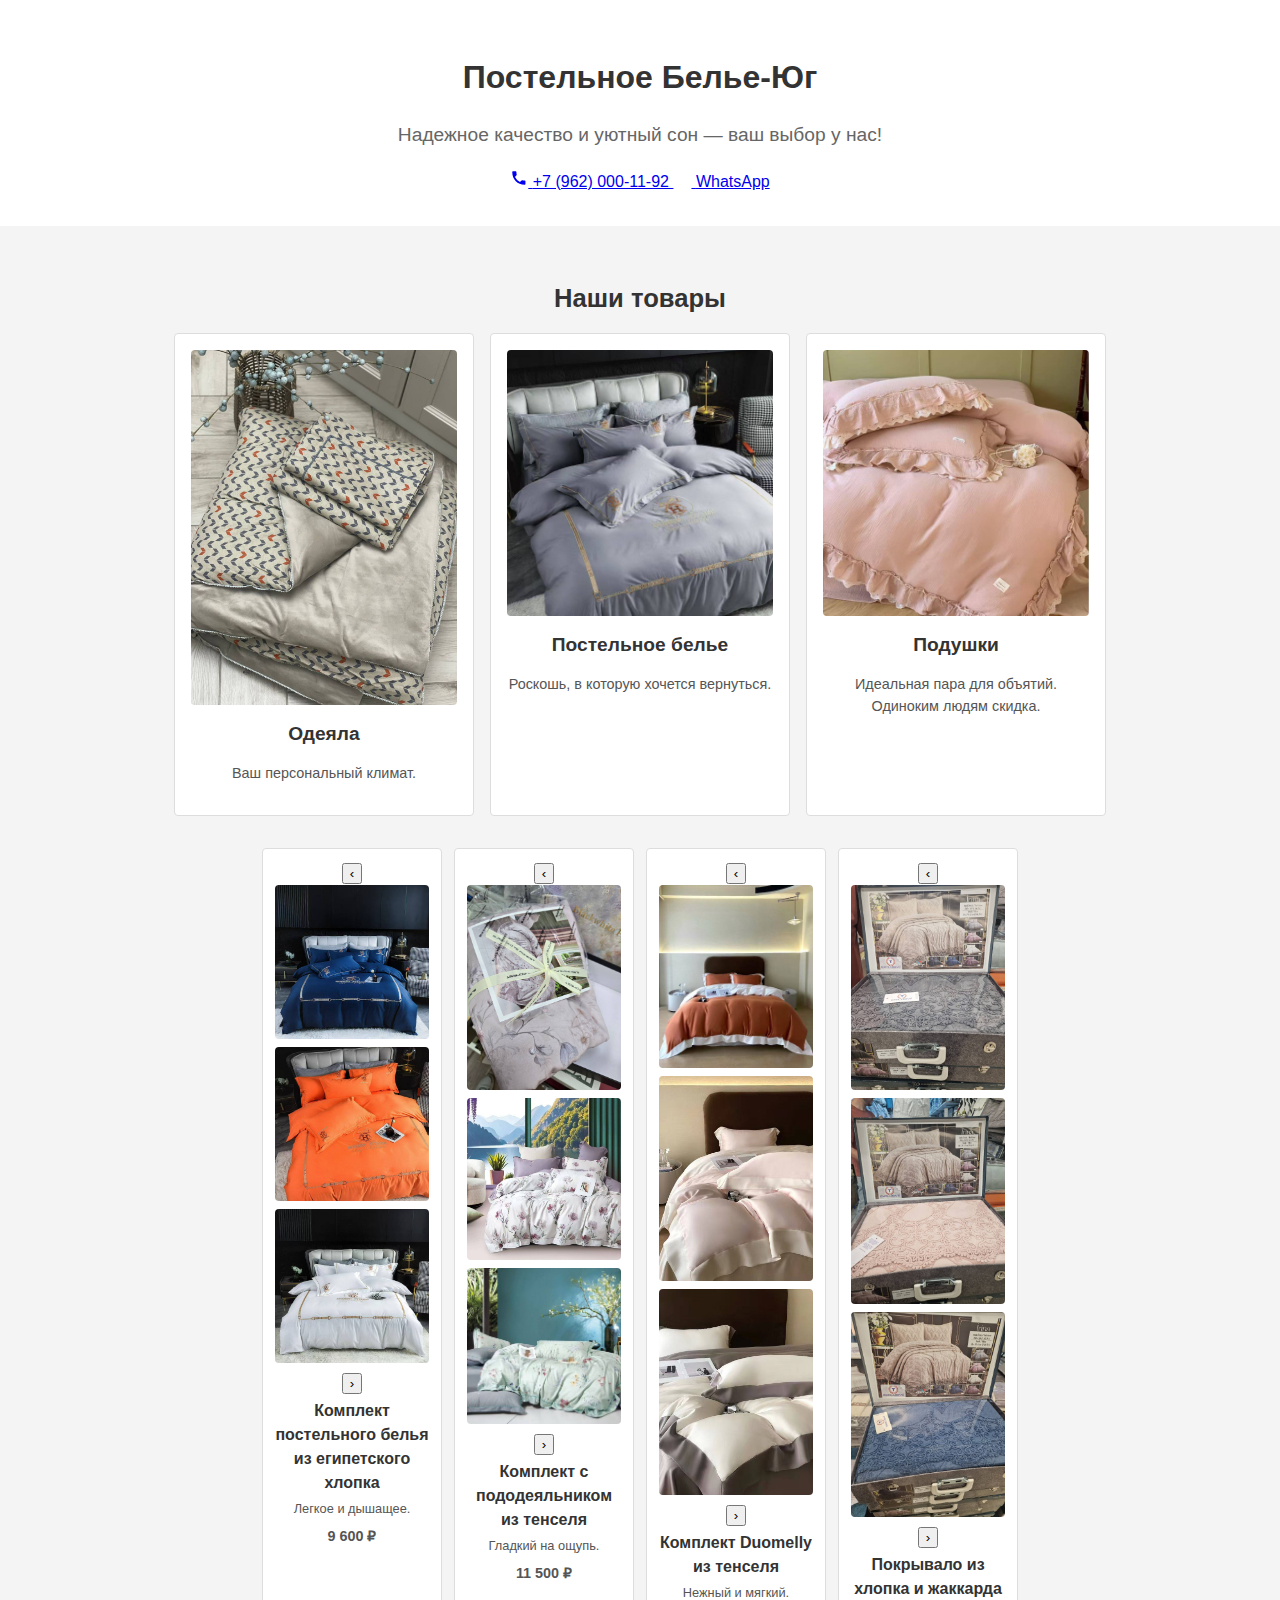
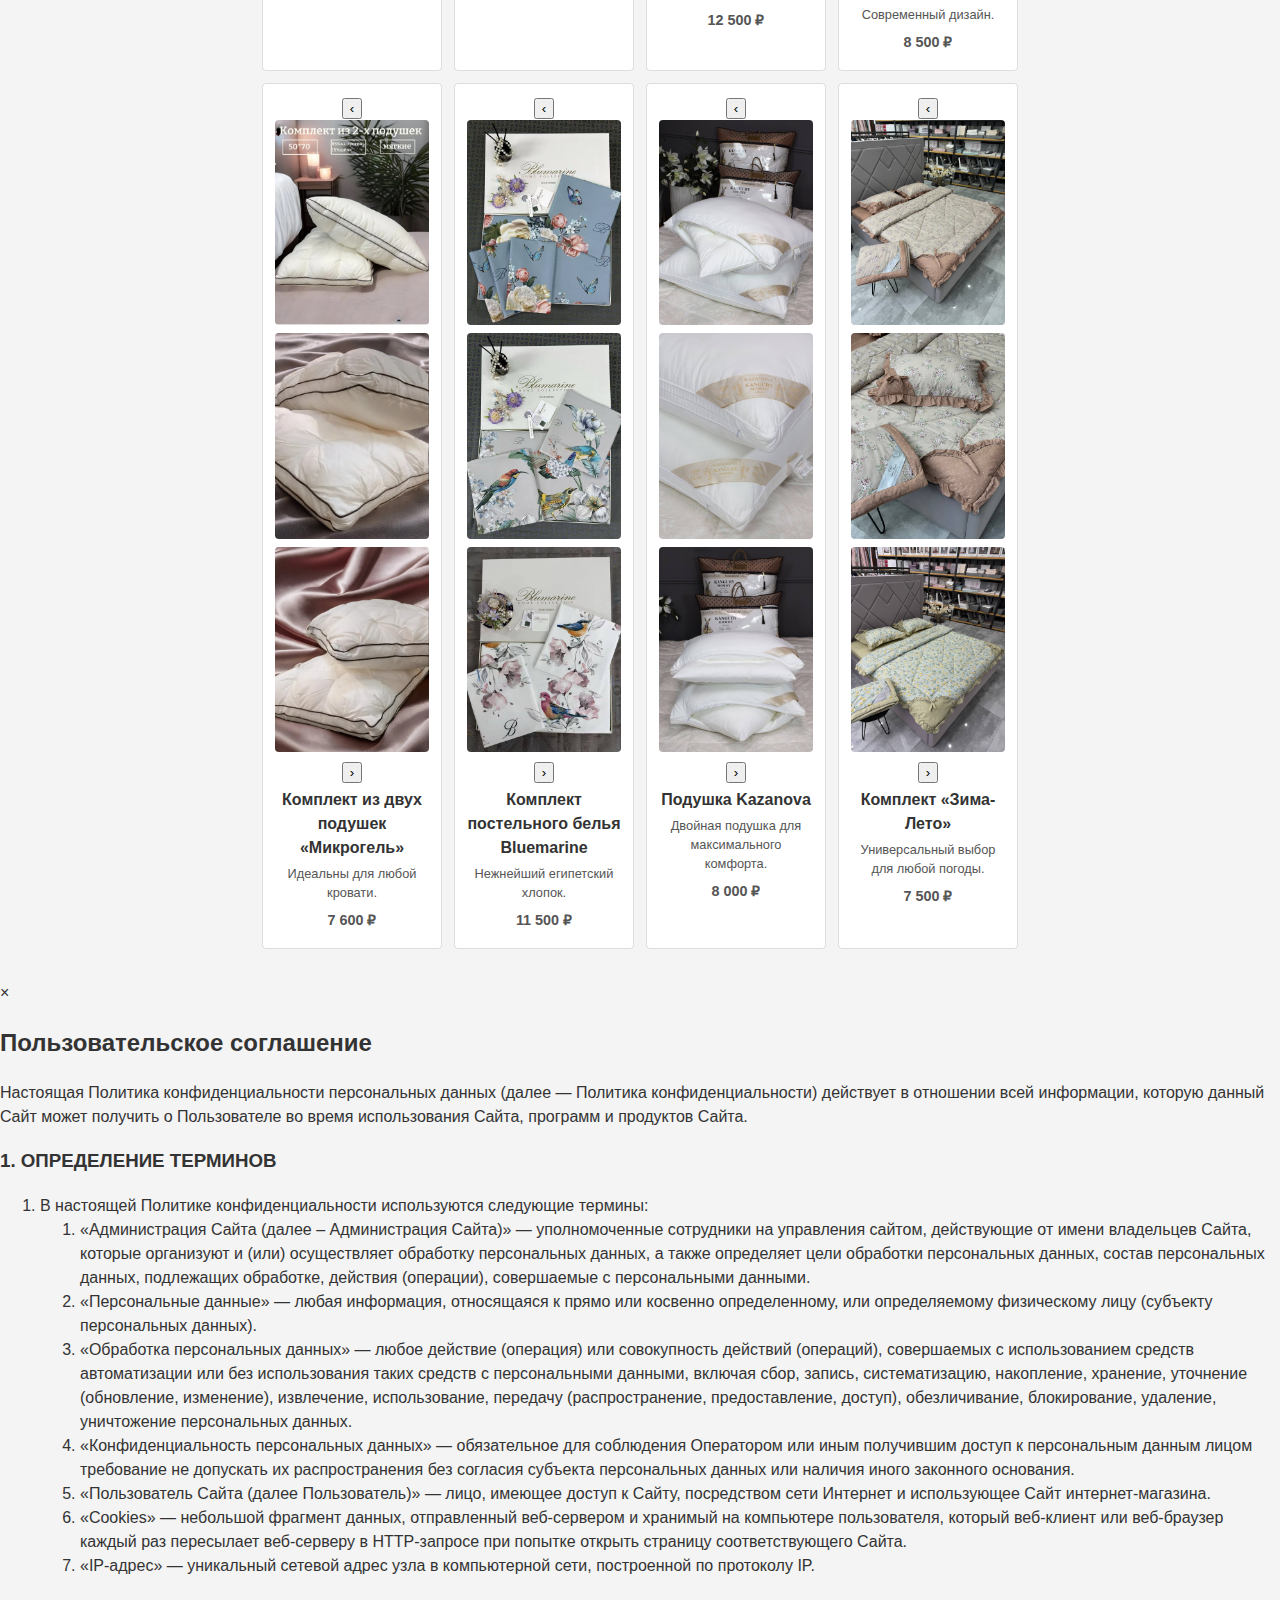
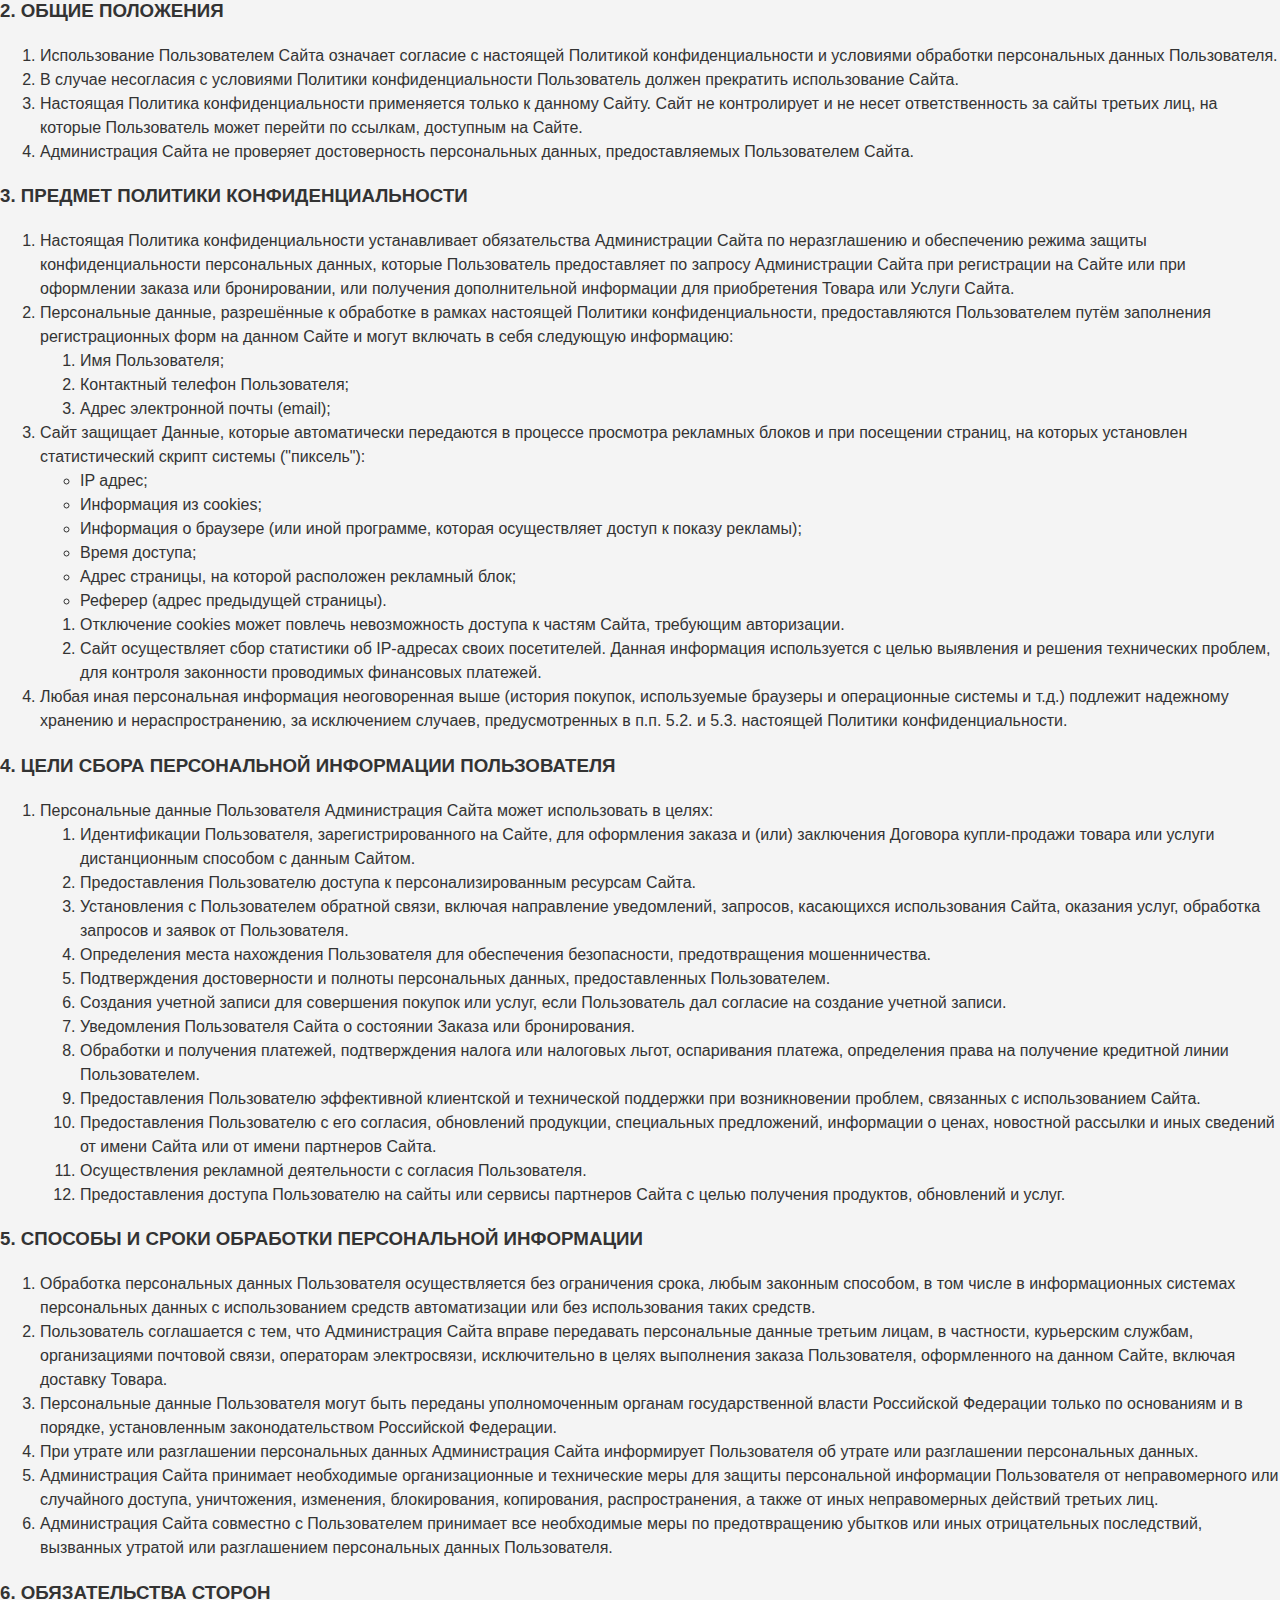
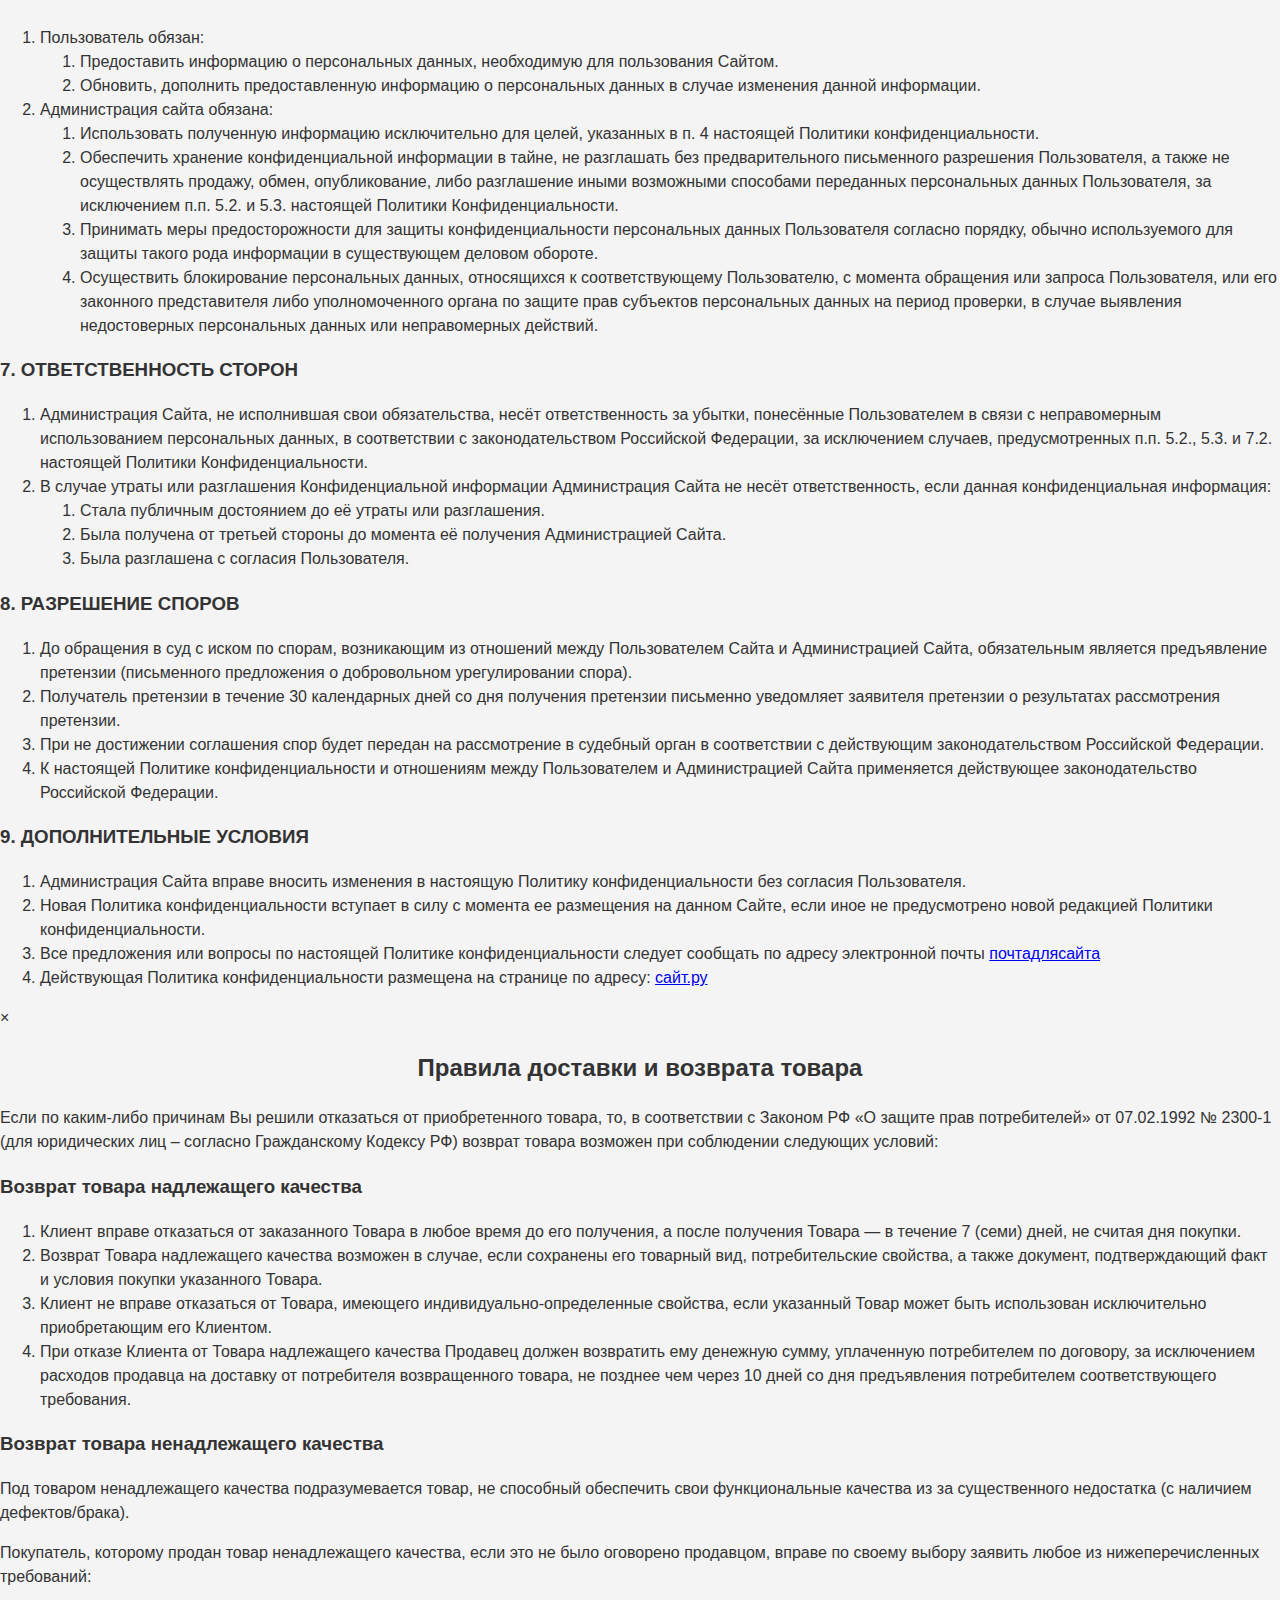
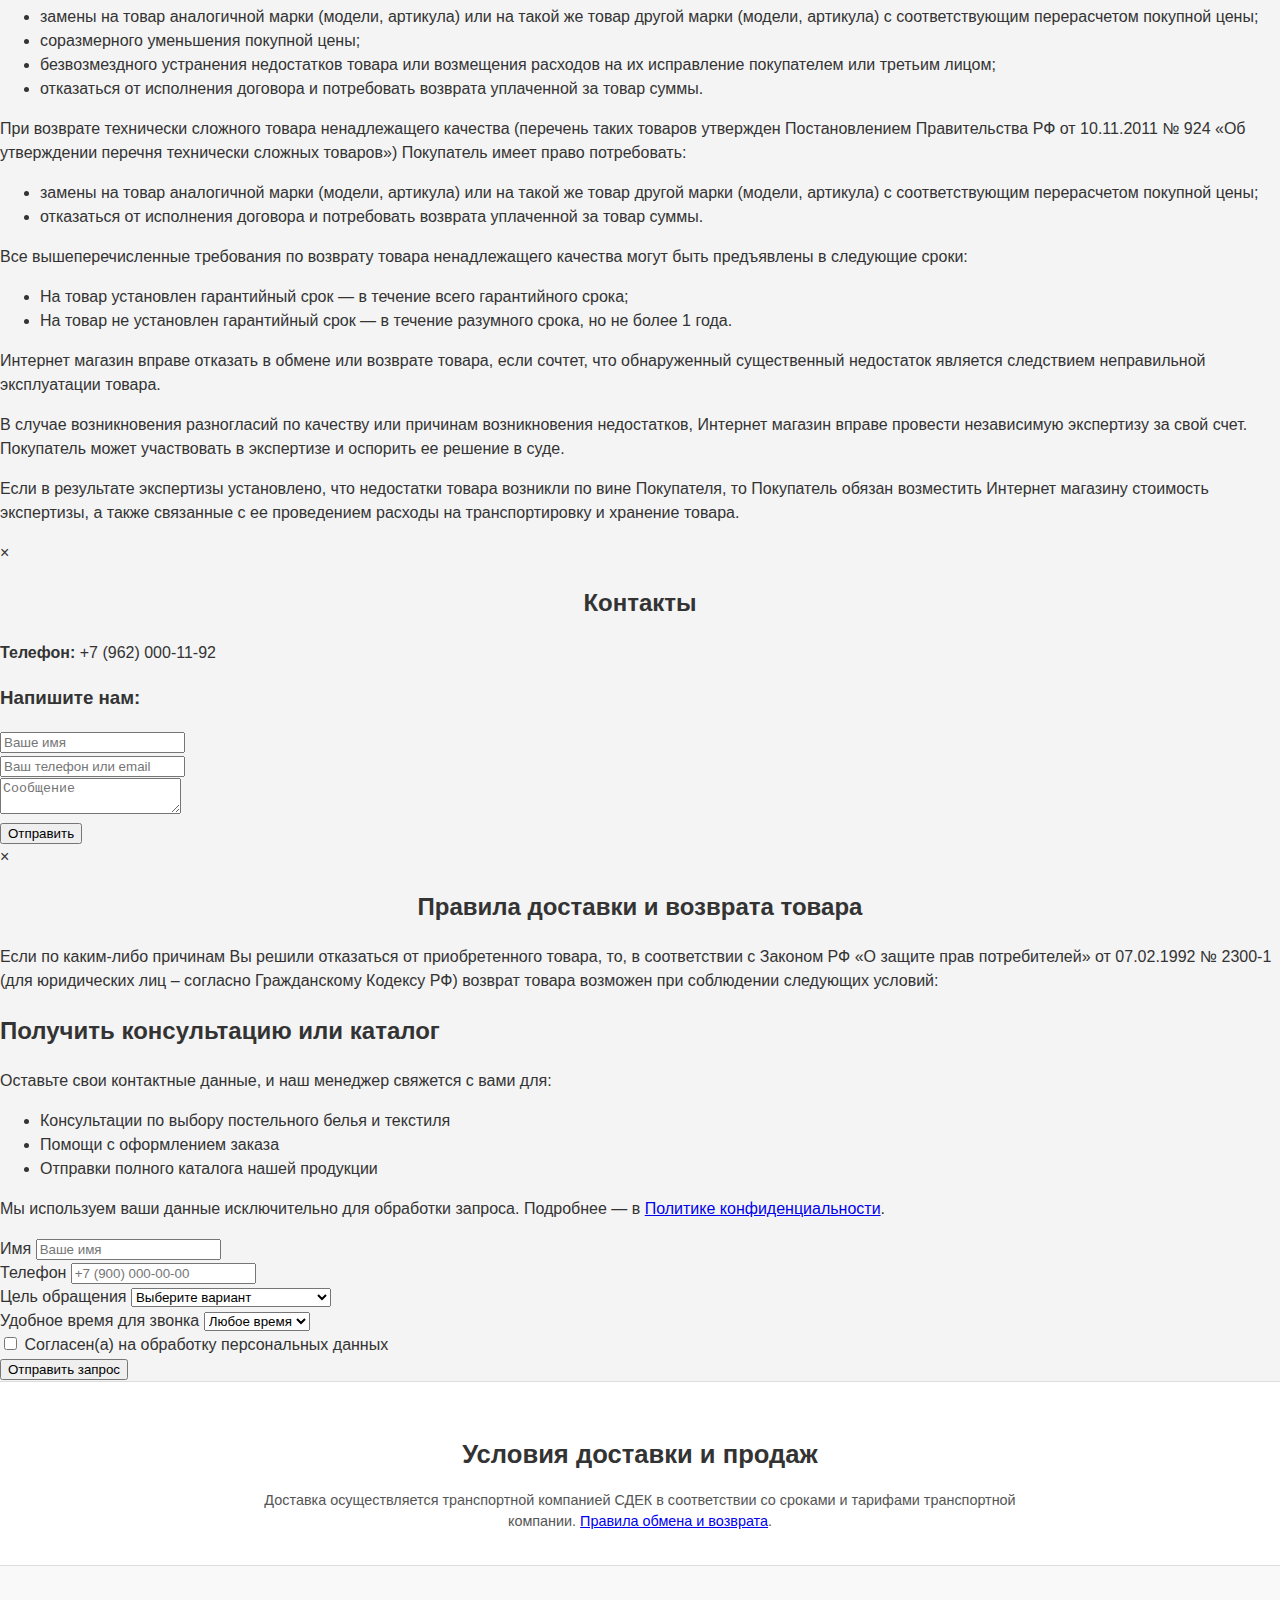
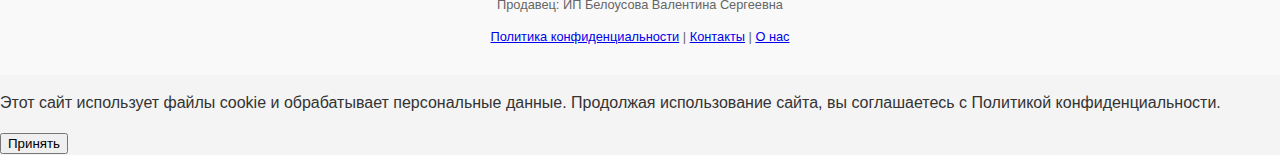
<file: index.html>
<!DOCTYPE html>
<html lang="ru">
<head>
  <meta charset="UTF-8">
  <meta name="viewport" content="width=device-width, initial-scale=1.0">
  <title>Постельное Белье-Юг</title>
  <link rel="stylesheet" href="styles.css">
</head>
<body>
  <header class="site-header">
  <div class="header-inner">
    <div class="site-brand">
      <h1>Постельное Белье-Юг</h1>
      <p class="tagline">Надежное качество и уютный сон — ваш выбор у нас!</p>
    </div>

    <div class="contact-actions" aria-hidden="false">
      <!-- Телефон -->
      <a class="phone-link" href="tel:+79000000000" aria-label="Позвонить +7 (900) 000-00-00">
        <svg class="phone-icon" width="18" height="18" viewBox="0 0 24 24" aria-hidden="true" focusable="false">
          <path fill="currentColor" d="M6.62 10.79a15.053 15.053 0 006.59 6.59l2.2-2.2a1 1 0 01.94-.27c1.02.27 2.12.42 3.25.42a1 1 0 011 1V20a1 1 0 01-1 1C10.07 21 3 13.93 3 4a1 1 0 011-1h3.5a1 1 0 011 1c0 1.13.15 2.23.42 3.25a1 1 0 01-.27.94l-2.03 2.6z"/>
        </svg>
        <span class="phone-text">+7 (962) 000-11-92</span>
      </a>

      <!-- WhatsApp -->
      <a class="whatsapp-link" href="https://wa.me/79620001192" target="_blank" rel="noopener noreferrer" aria-label="Написать в WhatsApp">
        <svg class="whatsapp-icon" width="18" height="18" viewBox="0 0 24 24" aria-hidden="true" focusable="false">
          <path fill="white" d="M20.52 3.48A11.93 11.93 0 0012 0C5.373 0 .02 5.353.02 12c0 2.11.55 4.17 1.6 6.01L0 24l6.22-1.63A11.93 11.93 0 0012 24c6.627 0 12-5.373 12-12 0-3.21-1.25-6.21-3.48-8.52zM12 21.5c-1.9 0-3.74-.5-5.33-1.45l-.38-.22-3.7.97.99-3.6-.24-.37A9.5 9.5 0 1121.5 12 9.5 9.5 0 0112 21.5z"/>
          <path fill="white" d="M17.57 14.1c-.28-.14-1.65-.82-1.91-.91-.26-.09-.45-.14-.64.14-.19.28-.74.91-.9 1.09-.16.18-.32.2-.6.07-.28-.14-1.18-.44-2.25-1.39-.83-.74-1.39-1.65-1.55-1.94-.16-.28-.02-.43.12-.57.12-.12.28-.32.42-.49.14-.17.19-.28.28-.46.09-.18.05-.34-.02-.48-.07-.14-.64-1.56-.88-2.14-.23-.56-.47-.48-.64-.49-.17 0-.36-.01-.55-.01-.19 0-.5.07-.77.34-.27.28-1.05 1.03-1.05 2.52 0 1.49 1.08 2.93 1.23 3.13.15.2 2.12 3.24 5.14 4.54 2.98 1.29 2.98.86 3.52.81.54-.05 1.76-.71 2.01-1.4.25-.69.25-1.28.17-1.4-.08-.12-.29-.18-.57-.32z"/>
        </svg>
        <span class="whatsapp-text">WhatsApp</span>
      </a>
    </div>
  </div>
</header>

  <section class="products">
    <h2>Наши товары</h2>
    <div class="product-list">
      <div class="product">
        <div class="product-image">
          <img src="images/blanket.jpg" alt="Одеяла">
        </div>
        <h3>Одеяла</h3>
        <p>Ваш персональный климат.</p>
      </div>
      <div class="product">
        <div class="product-image">
          <img src="images/bed.jpg" alt="Постельное белье">
        </div>
        <h3>Постельное белье</h3>
        <p>Роскошь, в которую хочется вернуться.</p>
      </div>
      <div class="product">
        <div class="product-image">
          <img src="images/pillow.jpg" alt="Подушки">
        </div>
        <h3>Подушки</h3>
        <p>Идеальная пара для объятий. Одиноким людям скидка.</p>
      </div>
    </div>

    <!-- Добавлено: секция для небольших товаров -->
    <div class="small-product-list">
      <!-- Карточка 1 -->
      <div class="product-small">
        <div class="carousel-wrapper">
          <button class="prev">‹</button>
          <div class="carousel-container">
            <div class="carousel">
              <img src="images/egypt1.jpg" alt="">
              <img src="images/egypt2.jpg" alt="">
              <img src="images/egypt3.jpg" alt="">
            </div>
          </div>
          <button class="next">›</button>
        </div>
        <h4>Комплект постельного белья из египетского хлопка</h4>
        <p>Легкое и дышащее.</p>
        <p class="price">9 600 ₽</p>
      </div>

      <!-- Карточка 2 -->
      <div class="product-small">
        <div class="carousel-wrapper">
          <button class="prev">‹</button>
          <div class="carousel-container">
            <div class="carousel">
              <img src="images/tensel1.jpg" alt="">
              <img src="images/tensel2.jpg" alt="">
              <img src="images/tensel3.jpg" alt="">
            </div>
          </div>
          <button class="next">›</button>
        </div>
        <h4>Комплект с пододеяльником из тенселя</h4>
        <p>Гладкий на ощупь.</p>
        <p class="price">11 500 ₽</p>
      </div>

      <!-- Карточка 3 -->
      <div class="product-small">
        <div class="carousel-wrapper">
          <button class="prev">‹</button>
          <div class="carousel-container">
            <div class="carousel">
              <img src="images/tensel4.jpg" alt="">
              <img src="images/tensel5.jpg" alt="">
              <img src="images/tensel6.jpg" alt="">
            </div>
          </div>
          <button class="next">›</button>
        </div>
        <h4>Комплект Duomelly из тенселя</h4>
        <p>Нежный и мягкий.</p>
        <p class="price">12 500 ₽</p>
      </div>

      <!-- Карточка 4 -->
      <div class="product-small">
        <div class="carousel-wrapper">
          <button class="prev">‹</button>
          <div class="carousel-container">
            <div class="carousel">
              <img src="images/blanket1.jpg" alt="">
              <img src="images/blanket2.jpg" alt="">
              <img src="images/blanket3.jpg" alt="">
            </div>
          </div>
          <button class="next">›</button>
        </div>
        <h4>Покрывало из хлопка и жаккарда</h4>
        <p>Современный дизайн.</p>
        <p class="price">8 500 ₽</p>
      </div>

      <!-- Карточка 5 -->
      <div class="product-small">
        <div class="carousel-wrapper">
          <button class="prev">‹</button>
          <div class="carousel-container">
            <div class="carousel">
              <img src="images/pillow1.jpg" alt="">
              <img src="images/pillow2.jpg" alt="">
              <img src="images/pillow3.jpg" alt="">
            </div>
          </div>
          <button class="next">›</button>
        </div>
        <h4>Комплект из двух подушек «Микрогель»</h4>
        <p>Идеальны для любой кровати.</p>
        <p class="price">7 600 ₽</p>
      </div>

      <!-- Карточка 6 -->
      <div class="product-small">
        <div class="carousel-wrapper">
          <button class="prev">‹</button>
          <div class="carousel-container">
            <div class="carousel">
              <img src="images/bluemarine1.jpg" alt="">
              <img src="images/bluemarine2.jpg" alt="">
              <img src="images/bluemarine3.jpg" alt="">
            </div>
          </div>
          <button class="next">›</button>
        </div>
        <h4>Комплект постельного белья Bluemarine</h4>
        <p>Нежнейший египетский хлопок.</p>
        <p class="price">11 500 ₽</p>
      </div>

      <!-- Карточка 7 -->
      <div class="product-small">
        <div class="carousel-wrapper">
          <button class="prev">‹</button>
          <div class="carousel-container">
            <div class="carousel">
              <img src="images/pillowkazanova1.jpg" alt="">
              <img src="images/pillowkazanova2.jpg" alt="">
              <img src="images/pillowkazanova3.jpg" alt="">
            </div>
          </div>
          <button class="next">›</button>
        </div>
        <h4>Подушка Kazanova</h4>
        <p>Двойная подушка для максимального комфорта.</p>
        <p class="price">8 000 ₽</p>
      </div>

      <!-- Карточка 8 -->
      <div class="product-small">
        <div class="carousel-wrapper">
          <button class="prev">‹</button>
          <div class="carousel-container">
            <div class="carousel">
              <img src="images/zimaleto1.jpg" alt="">
              <img src="images/zimaleto2.jpg" alt="">
              <img src="images/zimaleto3.jpg" alt="">
            </div>
          </div>
          <button class="next">›</button>
        </div>
        <h4>Комплект «Зима-Лето»</h4>
        <p>Универсальный выбор для любой погоды.</p>
        <p class="price">7 500 ₽</p>
      </div>
    </div>
    <!-- ========== Конец секции маленьких товаров ========== -->
  </section>

  <!-- Модальное окно: Политика конфиденциальности -->
  <div id="privacy-modal" class="modal">
    <div class="modal-content">
      <span class="close-btn">&times;</span>
      <h2>Пользовательское соглашение</h2>

<p>Настоящая Политика конфиденциальности персональных данных (далее — Политика конфиденциальности) действует в отношении всей информации, которую данный Cайт может получить о Пользователе во время использования Cайта, программ и продуктов Сайта.</p>

<h3>1. ОПРЕДЕЛЕНИЕ ТЕРМИНОВ</h3>
<ol>
  <li>В настоящей Политике конфиденциальности используются следующие термины:
    <ol>
      <li>«Администрация Сайта (далее – Администрация Сайта)» — уполномоченные сотрудники на управления сайтом, действующие от имени владельцев Сайта, которые организуют и (или) осуществляет обработку персональных данных, а также определяет цели обработки персональных данных, состав персональных данных, подлежащих обработке, действия (операции), совершаемые с персональными данными.</li>
      <li>«Персональные данные» — любая информация, относящаяся к прямо или косвенно определенному, или определяемому физическому лицу (субъекту персональных данных).</li>
      <li>«Обработка персональных данных» — любое действие (операция) или совокупность действий (операций), совершаемых с использованием средств автоматизации или без использования таких средств с персональными данными, включая сбор, запись, систематизацию, накопление, хранение, уточнение (обновление, изменение), извлечение, использование, передачу (распространение, предоставление, доступ), обезличивание, блокирование, удаление, уничтожение персональных данных.</li>
      <li>«Конфиденциальность персональных данных» — обязательное для соблюдения Оператором или иным получившим доступ к персональным данным лицом требование не допускать их распространения без согласия субъекта персональных данных или наличия иного законного основания.</li>
      <li>«Пользователь Сайта (далее Пользователь)» — лицо, имеющее доступ к Сайту, посредством сети Интернет и использующее Сайт интернет-магазина.</li>
      <li>«Cookies» — небольшой фрагмент данных, отправленный веб-сервером и хранимый на компьютере пользователя, который веб-клиент или веб-браузер каждый раз пересылает веб-серверу в HTTP-запросе при попытке открыть страницу соответствующего Сайта.</li>
      <li>«IP-адрес» — уникальный сетевой адрес узла в компьютерной сети, построенной по протоколу IP.</li>
    </ol>
  </li>
</ol>

<h3>2. ОБЩИЕ ПОЛОЖЕНИЯ</h3>
<ol>
  <li>Использование Пользователем Сайта означает согласие с настоящей Политикой конфиденциальности и условиями обработки персональных данных Пользователя.</li>
  <li>В случае несогласия с условиями Политики конфиденциальности Пользователь должен прекратить использование Сайта.</li>
  <li>Настоящая Политика конфиденциальности применяется только к данному Сайту. Сайт не контролирует и не несет ответственность за сайты третьих лиц, на которые Пользователь может перейти по ссылкам, доступным на Сайте.</li>
  <li>Администрация Сайта не проверяет достоверность персональных данных, предоставляемых Пользователем Сайта.</li>
</ol>

<h3>3. ПРЕДМЕТ ПОЛИТИКИ КОНФИДЕНЦИАЛЬНОСТИ</h3>
<ol>
  <li>Настоящая Политика конфиденциальности устанавливает обязательства Администрации Сайта по неразглашению и обеспечению режима защиты конфиденциальности персональных данных, которые Пользователь предоставляет по запросу Администрации Сайта при регистрации на Сайте или при оформлении заказа или бронировании, или получения дополнительной информации для приобретения Товара или Услуги Сайта.</li>
  <li>Персональные данные, разрешённые к обработке в рамках настоящей Политики конфиденциальности, предоставляются Пользователем путём заполнения регистрационных форм на данном Сайте и могут включать в себя следующую информацию:
    <ol>
      <li>Имя Пользователя;</li>
      <li>Контактный телефон Пользователя;</li>
      <li>Aдрес электронной почты (email);</li>
    </ol>
  </li>
  <li>Сайт защищает Данные, которые автоматически передаются в процессе просмотра рекламных блоков и при посещении страниц, на которых установлен статистический скрипт системы ("пиксель"):
    <ul>
      <li>IP адрес;</li>
      <li>Информация из cookies;</li>
      <li>Информация о браузере (или иной программе, которая осуществляет доступ к показу рекламы);</li>
      <li>Время доступа;</li>
      <li>Адрес страницы, на которой расположен рекламный блок;</li>
      <li>Реферер (адрес предыдущей страницы).</li>
    </ul>
    <ol>
      <li>Отключение cookies может повлечь невозможность доступа к частям Cайта, требующим авторизации.</li>
      <li>Сайт осуществляет сбор статистики об IP-адресах своих посетителей. Данная информация используется с целью выявления и решения технических проблем, для контроля законности проводимых финансовых платежей.</li>
    </ol>
  </li>
  <li>Любая иная персональная информация неоговоренная выше (история покупок, используемые браузеры и операционные системы и т.д.) подлежит надежному хранению и нераспространению, за исключением случаев, предусмотренных в п.п. 5.2. и 5.3. настоящей Политики конфиденциальности.</li>
</ol>

<h3>4. ЦЕЛИ СБОРА ПЕРСОНАЛЬНОЙ ИНФОРМАЦИИ ПОЛЬЗОВАТЕЛЯ</h3>
<ol>
  <li>Персональные данные Пользователя Администрация Сайта может использовать в целях:
    <ol>
      <li>Идентификации Пользователя, зарегистрированного на Сайте, для оформления заказа и (или) заключения Договора купли-продажи товара или услуги дистанционным способом с данным Cайтом.</li>
      <li>Предоставления Пользователю доступа к персонализированным ресурсам Сайта.</li>
      <li>Установления с Пользователем обратной связи, включая направление уведомлений, запросов, касающихся использования Сайта, оказания услуг, обработка запросов и заявок от Пользователя.</li>
      <li>Определения места нахождения Пользователя для обеспечения безопасности, предотвращения мошенничества.</li>
      <li>Подтверждения достоверности и полноты персональных данных, предоставленных Пользователем.</li>
      <li>Создания учетной записи для совершения покупок или услуг, если Пользователь дал согласие на создание учетной записи.</li>
      <li>Уведомления Пользователя Сайта о состоянии Заказа или бронирования.</li>
      <li>Обработки и получения платежей, подтверждения налога или налоговых льгот, оспаривания платежа, определения права на получение кредитной линии Пользователем.</li>
      <li>Предоставления Пользователю эффективной клиентской и технической поддержки при возникновении проблем, связанных с использованием Сайта.</li>
      <li>Предоставления Пользователю с его согласия, обновлений продукции, специальных предложений, информации о ценах, новостной рассылки и иных сведений от имени Сайта или от имени партнеров Сайта.</li>
      <li>Осуществления рекламной деятельности с согласия Пользователя.</li>
      <li>Предоставления доступа Пользователю на сайты или сервисы партнеров Сайта с целью получения продуктов, обновлений и услуг.</li>
    </ol>
  </li>
</ol>

<h3>5. СПОСОБЫ И СРОКИ ОБРАБОТКИ ПЕРСОНАЛЬНОЙ ИНФОРМАЦИИ</h3>
<ol>
  <li>Обработка персональных данных Пользователя осуществляется без ограничения срока, любым законным способом, в том числе в информационных системах персональных данных с использованием средств автоматизации или без использования таких средств.</li>
  <li>Пользователь соглашается с тем, что Администрация Сайта вправе передавать персональные данные третьим лицам, в частности, курьерским службам, организациями почтовой связи, операторам электросвязи, исключительно в целях выполнения заказа Пользователя, оформленного на данном Сайте, включая доставку Товара.</li>
  <li>Персональные данные Пользователя могут быть переданы уполномоченным органам государственной власти Российской Федерации только по основаниям и в порядке, установленным законодательством Российской Федерации.</li>
  <li>При утрате или разглашении персональных данных Администрация Сайта информирует Пользователя об утрате или разглашении персональных данных.</li>
  <li>Администрация Сайта принимает необходимые организационные и технические меры для защиты персональной информации Пользователя от неправомерного или случайного доступа, уничтожения, изменения, блокирования, копирования, распространения, а также от иных неправомерных действий третьих лиц.</li>
  <li>Администрация Сайта совместно с Пользователем принимает все необходимые меры по предотвращению убытков или иных отрицательных последствий, вызванных утратой или разглашением персональных данных Пользователя.</li>
</ol>

<h3>6. ОБЯЗАТЕЛЬСТВА СТОРОН</h3>
<ol>
  <li>Пользователь обязан:
    <ol>
      <li>Предоставить информацию о персональных данных, необходимую для пользования Сайтом.</li>
      <li>Обновить, дополнить предоставленную информацию о персональных данных в случае изменения данной информации.</li>
    </ol>
  </li>
  <li>Администрация сайта обязана:
    <ol>
      <li>Использовать полученную информацию исключительно для целей, указанных в п. 4 настоящей Политики конфиденциальности.</li>
      <li>Обеспечить хранение конфиденциальной информации в тайне, не разглашать без предварительного письменного разрешения Пользователя, а также не осуществлять продажу, обмен, опубликование, либо разглашение иными возможными способами переданных персональных данных Пользователя, за исключением п.п. 5.2. и 5.3. настоящей Политики Конфиденциальности.</li>
      <li>Принимать меры предосторожности для защиты конфиденциальности персональных данных Пользователя согласно порядку, обычно используемого для защиты такого рода информации в существующем деловом обороте.</li>
      <li>Осуществить блокирование персональных данных, относящихся к соответствующему Пользователю, с момента обращения или запроса Пользователя, или его законного представителя либо уполномоченного органа по защите прав субъектов персональных данных на период проверки, в случае выявления недостоверных персональных данных или неправомерных действий.</li>
    </ol>
  </li>
</ol>

<h3>7. ОТВЕТСТВЕННОСТЬ СТОРОН</h3>
<ol>
  <li>Администрация Сайта, не исполнившая свои обязательства, несёт ответственность за убытки, понесённые Пользователем в связи с неправомерным использованием персональных данных, в соответствии с законодательством Российской Федерации, за исключением случаев, предусмотренных п.п. 5.2., 5.3. и 7.2. настоящей Политики Конфиденциальности.</li>
  <li>В случае утраты или разглашения Конфиденциальной информации Администрация Сайта не несёт ответственность, если данная конфиденциальная информация:
    <ol>
      <li>Стала публичным достоянием до её утраты или разглашения.</li>
      <li>Была получена от третьей стороны до момента её получения Администрацией Сайта.</li>
      <li>Была разглашена с согласия Пользователя.</li>
    </ol>
  </li>
</ol>

<h3>8. РАЗРЕШЕНИЕ СПОРОВ</h3>
<ol>
  <li>До обращения в суд с иском по спорам, возникающим из отношений между Пользователем Сайта и Администрацией Сайта, обязательным является предъявление претензии (письменного предложения о добровольном урегулировании спора).</li>
  <li>Получатель претензии в течение 30 календарных дней со дня получения претензии письменно уведомляет заявителя претензии о результатах рассмотрения претензии.</li>
  <li>При не достижении соглашения спор будет передан на рассмотрение в судебный орган в соответствии с действующим законодательством Российской Федерации.</li>
  <li>К настоящей Политике конфиденциальности и отношениям между Пользователем и Администрацией Сайта применяется действующее законодательство Российской Федерации.</li>
</ol>

<h3>9. ДОПОЛНИТЕЛЬНЫЕ УСЛОВИЯ</h3>
<ol>
  <li>Администрация Сайта вправе вносить изменения в настоящую Политику конфиденциальности без согласия Пользователя.</li>
  <li>Новая Политика конфиденциальности вступает в силу с момента ее размещения на данном Сайте, если иное не предусмотрено новой редакцией Политики конфиденциальности.</li>
  <li>Все предложения или вопросы по настоящей Политике конфиденциальности следует сообщать по адресу электронной почты <a href="mailto:почтадлясайта">почтадлясайта</a></li>
  <li>Действующая Политика конфиденциальности размещена на странице по адресу: <a href="сайт.ру" target="_blank">сайт.ру</a></li>
</ol>
    </div>
  </div>

  <!-- модальное окно с правилами возврата -->
<div id="return-modal" class="modal">
  <div class="modal-content">
    <span class="close-btn">&times;</span>
    <h2 style="text-align:center;">Правила доставки и возврата товара</h2>
    <p>Если по каким-либо причинам Вы решили отказаться от приобретенного товара, то, в соответствии с Законом РФ «О защите прав потребителей» от 07.02.1992 № 2300-1 (для юридических лиц – согласно Гражданскому Кодексу РФ) возврат товара возможен при соблюдении следующих условий:</p>
    
    <h3>Возврат товара надлежащего качества</h3>
    <ol>
      <li>Клиент вправе отказаться от заказанного Товара в любое время до его получения, а после получения Товара — в течение 7 (семи) дней, не считая дня покупки.</li>
      <li>Возврат Товара надлежащего качества возможен в случае, если сохранены его товарный вид, потребительские свойства, а также документ, подтверждающий факт и условия покупки указанного Товара.</li>
      <li>Клиент не вправе отказаться от Товара, имеющего индивидуально-определенные свойства, если указанный Товар может быть использован исключительно приобретающим его Клиентом.</li>
      <li>При отказе Клиента от Товара надлежащего качества Продавец должен возвратить ему денежную сумму, уплаченную потребителем по договору, за исключением расходов продавца на доставку от потребителя возвращенного товара, не позднее чем через 10 дней со дня предъявления потребителем соответствующего требования.</li>
    </ol>
    
    <h3>Возврат товара ненадлежащего качества</h3>
    <p>Под товаром ненадлежащего качества подразумевается товар, не способный обеспечить свои функциональные качества из за существенного недостатка (с наличием дефектов/брака).</p>
    <p>Покупатель, которому продан товар ненадлежащего качества, если это не было оговорено продавцом, вправе по своему выбору заявить любое из нижеперечисленных требований:</p>
    <ul>
      <li>замены на товар аналогичной марки (модели, артикула) или на такой же товар другой марки (модели, артикула) с соответствующим перерасчетом покупной цены;</li>
      <li>соразмерного уменьшения покупной цены;</li>
      <li>безвозмездного устранения недостатков товара или возмещения расходов на их исправление покупателем или третьим лицом;</li>
      <li>отказаться от исполнения договора и потребовать возврата уплаченной за товар суммы.</li>
    </ul>
    <p>При возврате технически сложного товара ненадлежащего качества (перечень таких товаров утвержден Постановлением Правительства РФ от 10.11.2011 № 924 «Об утверждении перечня технически сложных товаров») Покупатель имеет право потребовать:</p>
    <ul>
      <li>замены на товар аналогичной марки (модели, артикула) или на такой же товар другой марки (модели, артикула) с соответствующим перерасчетом покупной цены;</li>
      <li>отказаться от исполнения договора и потребовать возврата уплаченной за товар суммы.</li>
    </ul>
    <p>Все вышеперечисленные требования по возврату товара ненадлежащего качества могут быть предъявлены в следующие сроки:</p>
    <ul>
      <li>На товар установлен гарантийный срок — в течение всего гарантийного срока;</li>
      <li>На товар не установлен гарантийный срок — в течение разумного срока, но не более 1 года.</li>
    </ul>
    <p>Интернет магазин вправе отказать в обмене или возврате товара, если сочтет, что обнаруженный существенный недостаток является следствием неправильной эксплуатации товара.</p>
    <p>В случае возникновения разногласий по качеству или причинам возникновения недостатков, Интернет магазин вправе провести независимую экспертизу за свой счет. Покупатель может участвовать в экспертизе и оспорить ее решение в суде.</p>
    <p>Если в результате экспертизы установлено, что недостатки товара возникли по вине Покупателя, то Покупатель обязан возместить Интернет магазину стоимость экспертизы, а также связанные с ее проведением расходы на транспортировку и хранение товара.</p>
  </div>
</div>


  <!-- Модальное окно контактов -->
  <div id="contact-modal" class="modal">
    <div class="modal-content">
      <span class="close-btn">&times;</span>
      <h2 style="text-align:center;">Контакты</h2>
      <p><strong>Телефон:</strong> +7 (962) 000-11-92</p>
      <h3>Напишите нам:</h3>
      <form id="contact-form">
        <div><input type="text" id="name" name="name" placeholder="Ваше имя" required></div>
        <div><input type="text" id="contact" name="contact" placeholder="Ваш телефон или email" required></div>
        <div><textarea id="message" name="message" placeholder="Сообщение" required></textarea></div>
        <div><button type="submit">Отправить</button></div>
      </form>
    </div>
  </div>

  <!-- Модальное окно: Правила доставки и возврата -->
  <div id="return-modal" class="modal">
    <div class="modal-content">
      <span class="close-btn">&times;</span>
      <h2 style="text-align:center;">Правила доставки и возврата товара</h2>
      <p>Если по каким-либо причинам Вы решили отказаться от приобретенного 
товара, то, в соответствии с Законом РФ «О защите прав потребителей» от 
07.02.1992 № 2300-1 (для юридических лиц – согласно Гражданскому Кодексу РФ) 
возврат товара возможен при соблюдении следующих условий:</p>
      <!-- Здесь далее текст условий возврата ... -->
    </div>
  </div>

<!-- ====== Блок: Заказать звонок (callback) ====== -->
<section class="callback-section" aria-labelledby="callback-title">
  <div class="callback-card">
    <div class="callback-info">
      <h2 id="callback-title">Получить консультацию или каталог</h2>
      <p>Оставьте свои контактные данные, и наш менеджер свяжется с вами для:</p>
      <ul class="callback-bullets">
        <li>Консультации по выбору постельного белья и текстиля</li>
        <li>Помощи с оформлением заказа</li>
        <li>Отправки полного каталога нашей продукции</li>
      </ul>
      <p class="callback-note">Мы используем ваши данные исключительно для обработки запроса. Подробнее — в <a href="#" id="privacy-link-inline">Политике конфиденциальности</a>.</p>
    </div>

    <form id="callback-form" class="callback-form" novalidate>
      <div class="form-row">
        <label for="cb-name">Имя</label>
        <input type="text" id="cb-name" name="name" placeholder="Ваше имя" required>
      </div>
      <div class="form-row">
        <label for="cb-phone">Телефон</label>
        <input type="tel" id="cb-phone" name="phone" placeholder="+7 (900) 000-00-00" required>
      </div>
      <div class="form-row">
        <label for="cb-purpose">Цель обращения</label>
        <select id="cb-purpose" name="purpose">
          <option value="">Выберите вариант</option>
          <option>Консультация по товарам</option>
          <option>Оформление заказа</option>
          <option>Получить каталог продукции</option>
          <option>Уточнить наличие</option>
          <option>Другое</option>
        </select>
      </div>
      <div class="form-row">
        <label for="cb-time">Удобное время для звонка</label>
        <select id="cb-time" name="time">
          <option value="">Любое время</option>
          <option>09:00–12:00</option>
          <option>12:00–15:00</option>
          <option>15:00–18:00</option>
        </select>
      </div>
      <div class="form-row form-privacy">
        <input type="checkbox" id="cb-consent" required>
        <label for="cb-consent">Согласен(а) на обработку персональных данных</label>
      </div>
      <div class="form-row form-actions">
        <button type="submit" class="btn-primary">Отправить запрос</button>
      </div>

      <div id="cb-success" class="callback-success" role="status" aria-live="polite" hidden>
        Спасибо! Ваш запрос принят. Менеджер свяжется с вами в ближайшее время.
      </div>
    </form>
  </div>
</section>

<section class="terms">
  <h2>Условия доставки и продаж</h2>
  <p>Доставка осуществляется транспортной компанией СДЕК в соответствии со сроками и тарифами транспортной компании. <a href="#" id="return-link">Правила обмена и возврата</a>.</p>
</section>
  
  <!-- ПОДВВАЛ -->
  <footer class="site-footer">
    <p>Продавец: ИП Белоусова Валентина Сергеевна</p>
    <p><a href="#" id="privacy-link">Политика конфиденциальности</a> | <a href="#" id="contact-link">Контакты</a> | <a href="about.html">О нас</a></p>
  </footer>

  <!-- Cookie-баннер -->
  <div id="cookie-banner" class="cookie-banner">
    <p>Этот сайт использует файлы cookie и обрабатывает персональные данные. Продолжая использование сайта, вы соглашаетесь с Политикой конфиденциальности.</p>
    <button id="cookie-accept">Принять</button>
  </div>

  <!-- Скрипт для прокрутки каруселей -->
  <script>
    document.querySelectorAll('.product-small').forEach(card => {
      const carousel = card.querySelector('.carousel');
      const prev = card.querySelector('.prev');
      const next = card.querySelector('.next');
      let idx = 0;
      const slides = carousel.children.length;
      prev.addEventListener('click', () => {
        idx = (idx - 1 + slides) % slides;
        carousel.style.transform = `translateX(-${idx * 100}%)`;
      });
      next.addEventListener('click', () => {
        idx = (idx + 1) % slides;
        carousel.style.transform = `translateX(-${idx * 100}%)`;
      });
    });
  </script>

  <script>
document.addEventListener('DOMContentLoaded', () => {
    // Политика конфиденциальности
    const privacyLink = document.getElementById('privacy-link');
    const privacyLinkInline = document.getElementById('privacy-link-inline');
    const privacyModal = document.getElementById('privacy-modal');
    const privacyClose = privacyModal.querySelector('.close-btn');
    
    privacyLink.addEventListener('click', e => {
      e.preventDefault();
      privacyModal.style.display = 'block';
    });
    
    // Обработчик для ссылки в блоке заказа звонка
    if (privacyLinkInline) {
        privacyLinkInline.addEventListener('click', e => {
            e.preventDefault();
            privacyModal.style.display = 'block';
        });
    }
    
    privacyClose.addEventListener('click', () => {
      privacyModal.style.display = 'none';
    });

    // Контакты
    const contactLink = document.getElementById('contact-link');
    const contactModal = document.getElementById('contact-modal');
    const contactClose = contactModal.querySelector('.close-btn');
    const contactForm  = document.getElementById('contact-form');
    contactLink.addEventListener('click', e => {
      e.preventDefault();
      contactModal.style.display = 'block';
    });
    contactClose.addEventListener('click', () => {
      contactModal.style.display = 'none';
    });
    contactForm.addEventListener('submit', e => {
      e.preventDefault();
      alert('Ваше сообщение отправлено! Спасибо!');
      contactForm.reset();
      contactModal.style.display = 'none';
    });

    // Правила обмена и возврата
    const returnLink  = document.getElementById('return-link');
    const returnModal = document.getElementById('return-modal');
    const returnClose = returnModal.querySelector('.close-btn');
    returnLink.addEventListener('click', e => {
      e.preventDefault();
      returnModal.style.display = 'block';
    });
    returnClose.addEventListener('click', () => {
      returnModal.style.display = 'none';
    });

    // Закрытие модалок по клику вне
    window.addEventListener('click', e => {
      if (e.target === privacyModal) { privacyModal.style.display = 'none'; }
      if (e.target === contactModal) { contactModal.style.display = 'none'; }
      if (e.target === returnModal) { returnModal.style.display = 'none'; }
    });

    // Cookie-баннер
    const cookieBanner = document.getElementById('cookie-banner');
    const cookieAccept = document.getElementById('cookie-accept');
    if (!localStorage.getItem('cookieAccepted')) {
      cookieBanner.style.display = 'block';
    }
    cookieAccept.addEventListener('click', () => {
      localStorage.setItem('cookieAccepted', 'yes');
      cookieBanner.style.display = 'none';
    });
});
</script>

<script>
// === Callback (Заказать звонок) ===
    const callbackForm = document.getElementById('callback-form');
    const cbSuccess = document.getElementById('cb-success');

    callbackForm.addEventListener('submit', e => {
      e.preventDefault();
      // простая валидация
      const name = document.getElementById('cb-name');
      const phone = document.getElementById('cb-phone');
      const consent = document.getElementById('cb-consent');

      if (!name.value.trim()) {
        name.focus();
        return;
      }
      if (!phone.value.trim()) {
        phone.focus();
        return;
      }
      if (!consent.checked) {
        consent.focus();
        return;
      }

      // визуальная обратная связь: показать сообщение и сбросить форму
      cbSuccess.hidden = false;
      callbackForm.querySelector('.form-actions').style.display = 'none';
      // здесь можно сделать fetch/AJAX на backend при наличии API
      setTimeout(() => {
        callbackForm.reset();
        cbSuccess.hidden = true;
        callbackForm.querySelector('.form-actions').style.display = '';
        // можно показать краткое уведомление
        alert('Спасибо! Ваш запрос принят. Ожидайте звонка менеджера.');
      }, 800);
    });
  
  </script>


</body>
</html>
</file>
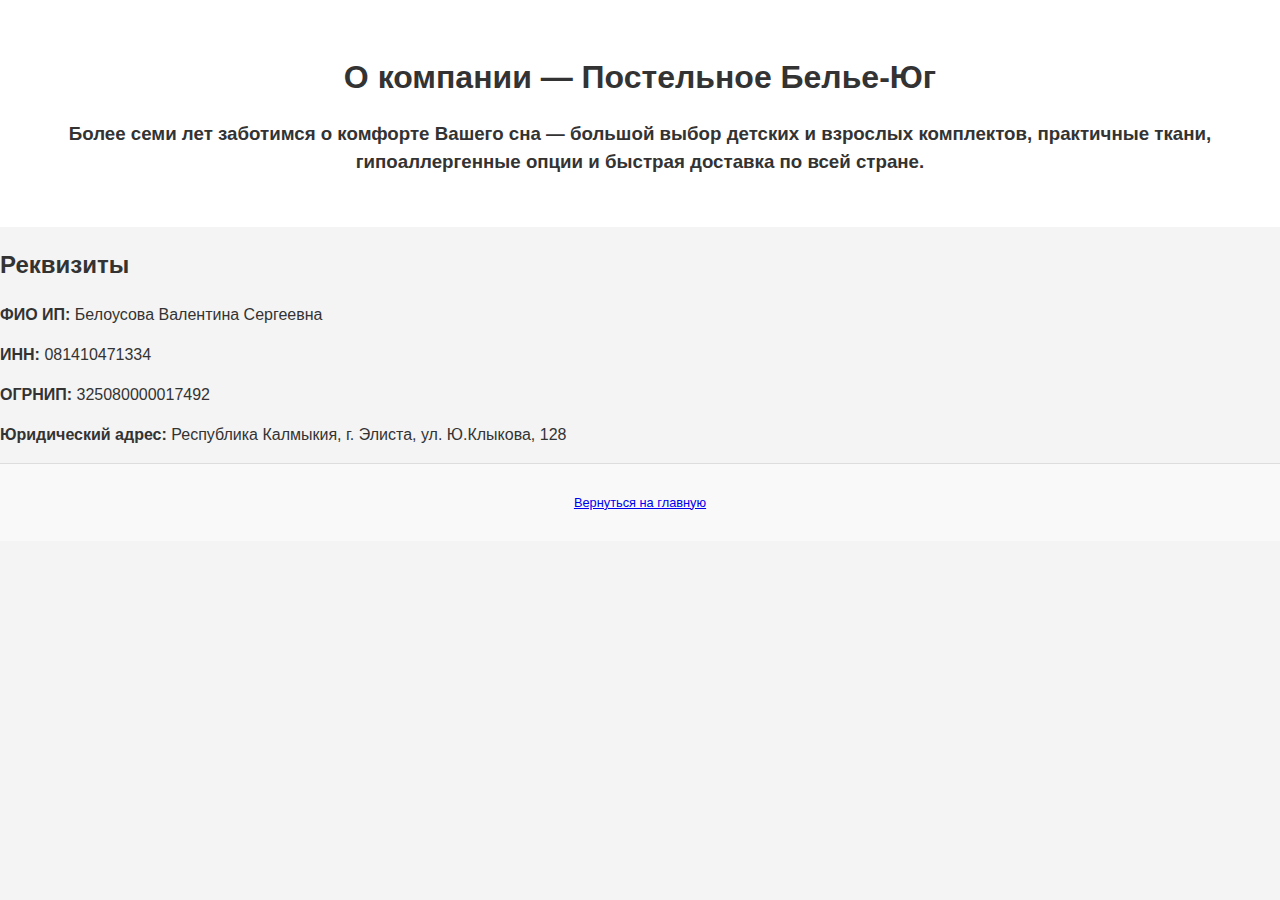
<file: about.html>
<!doctype html>
<html lang="ru">
<head>
<meta charset="utf-8">
<meta name="viewport" content="width=device-width,initial-scale=1">
<title>О компании — Постельное Белье-Юг</title>
<link rel="stylesheet" href="styles.css">
</head>
<body>
<header class="site-header">
<h1>О компании — Постельное Белье-Юг</h1>
<h3>Более семи лет заботимся о комфорте Вашего сна — большой выбор детских и взрослых комплектов, практичные ткани, гипоаллергенные опции и быстрая доставка по всей стране.</h3>
</header>
<main>
<section class="about">
<h2>Реквизиты</h2>
<p><strong>ФИО ИП:</strong> Белоусова Валентина Сергеевна</p>
<p><strong>ИНН:</strong> 081410471334</p>
<p><strong>ОГРНИП:</strong> 325080000017492</p>
<p><strong>Юридический адрес:</strong> Республика Калмыкия, г. Элиста, ул. Ю.Клыкова, 128</p>
</section>
</main>
<footer class="site-footer">
<p><a href="index.html">Вернуться на главную</a></p>
</footer>
</body>
</html>
</file>
<file: styles.css>
body {
  font-family: Arial, sans-serif;
  color: #333;
  background-color: #f4f4f4;
  margin: 0;
  padding: 0;
  line-height: 1.5;
}

/* Шапка сайта */
.site-header {
  padding: 2rem 1rem;
  text-align: center;
  background-color: #fff;
}
.site-header h1 {
  margin-bottom: 0.5rem;
  font-size: 2rem;
}
.site-header .tagline {
  color: #666;
  font-size: 1.2rem;
}

/* Секция товаров */
.products {
  padding: 2rem 1rem;
}
.products h2 {
  text-align: center;
  margin-bottom: 1rem;
  font-size: 1.6rem;
}
.product-list {
  display: flex;
  flex-wrap: wrap;
  justify-content: center;
  gap: 1rem;
}
.product {
  background-color: #fff;
  border: 1px solid #ddd;
  border-radius: 4px;
  padding: 1rem;
  width: 300px;
  box-sizing: border-box;
  text-align: center;
}
.product-image img {
  max-width: 100%;
  border-radius: 4px;
}
.product h3 {
  margin: 0.5rem 0;
  font-size: 1.2rem;
}
.product p {
  font-size: 0.9rem;
  color: #555;
}

.small-product-list {
  display: grid;
  grid-template-columns: repeat(4, 180px);
  gap: 0.75rem;
  
  /* Добавлено: контейнер оборачивается в ширину грид-треков */
  width: max-content;
  /* Добавлено: центрируем контейнер в родителе */
  margin: 2rem auto 0;
}

.product-small {
  background-color: #fff;
  border: 1px solid #ddd;
  border-radius: 4px;
  padding: 0.75rem;
  /* width: 180px;  <- УБРАЛИ жёсткую ширину, теперь контролирует грид */
  box-sizing: border-box;
  text-align: center;
}

/* Добавлено: стили для картинки внутри маленькой карточки */
.product-small img {
  display: block;
  width: 100%;          /* растянуть на всю ширину ячейки */
  height: auto;
  border-radius: 4px;
  margin-bottom: 0.5rem;
}

.product-small h4 {
  margin: 0.25rem 0;
  font-size: 1rem;
}
.product-small p {
  margin: 0.25rem 0;
  font-size: 0.8rem;
  color: #555;
}
.product-small .price {
  font-weight: bold;
  font-size: 0.9rem;
  margin-top: 0.5rem;
}

/* Блок условий доставки */
.terms {
  background-color: #fff;
  padding: 2rem 1rem;
  border-top: 1px solid #ddd;
}
.terms h2 {
  text-align: center;
  margin-bottom: 1rem;
  font-size: 1.6rem;
}
.terms p {
  max-width: 800px;
  margin: 0 auto;
  font-size: 0.9rem;
  color: #555;
  text-align: center;
}

/* Футер */
.site-footer {
  background-color: #f9f9f9;
  text-align: center;
  padding: 1rem;
  font-size: 0.8rem;
  color: #666;
  border-top: 1px solid #ddd;
}

@media (max-width: 600px) {
  .product-list {
    flex-direction: column;
    align-items: center;
  }
  .product {
    width: 100%;
    max-width: 400px;
  }

  .small-product-list {
    grid-template-columns: 1fr;  /* в одну колонку на мобильных */
  }
  .product-small {
    max-width: 250px;            /* ограничить ширину карточек */
    margin: 0 auto;              /* выровнять по центру */
  }
}
</file>
